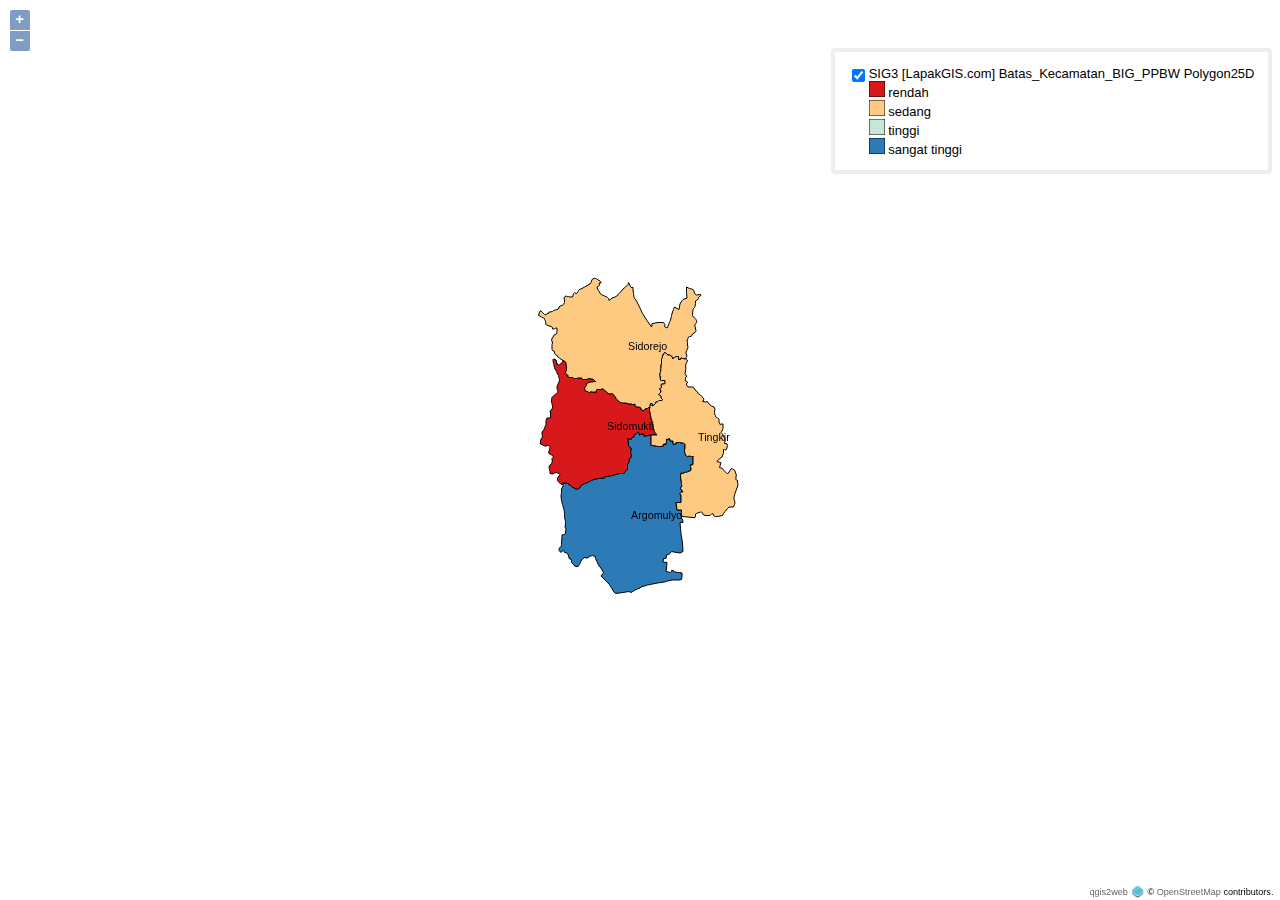
<file: ateis/index.html>
<!doctype html>
<html lang="en">
    <head>
        <meta charset="utf-8">
        <meta http-equiv="X-UA-Compatible" content="IE=edge">
        <meta name="viewport" content="initial-scale=1,user-scalable=no,maximum-scale=1,width=device-width">
        <meta name="mobile-web-app-capable" content="yes">
        <meta name="apple-mobile-web-app-capable" content="yes">
        <link rel="stylesheet" href="./resources/ol.css">
        <link rel="stylesheet" href="./resources/ol3-layerswitcher.css">
        <link rel="stylesheet" href="./resources/qgis2web.css">
        <style>
        html, body {
            background-color: #ffffff;
        }
        </style>
        <style>
        html, body, #map {
            width: 100%;
            height: 100%;
            padding: 0;
            margin: 0;
        }
        </style>
        <title></title>
    </head>
    <body>
        <div id="map">
            <div id="popup" class="ol-popup">
                <a href="#" id="popup-closer" class="ol-popup-closer"></a>
                <div id="popup-content"></div>
            </div>
        </div>
        <script src="resources/qgis2web_expressions.js"></script>
        <script src="resources/polyfills.js"></script>
        <script src="./resources/functions.js"></script>
        <script src="./resources/ol.js"></script>
        <script src="./resources/ol3-layerswitcher.js"></script>
        <script src="layers/SIG3LapakGIScomBatas_Kecamatan_BIG_PPBWPolygon25D_0.js"></script>
        <script src="styles/SIG3LapakGIScomBatas_Kecamatan_BIG_PPBWPolygon25D_0_style.js"></script>
        <script src="./layers/layers.js" type="text/javascript"></script> 
        <script src="./resources/qgis2web.js"></script>
        <script src="./resources/Autolinker.min.js"></script>
    </body>
</html>
</file>
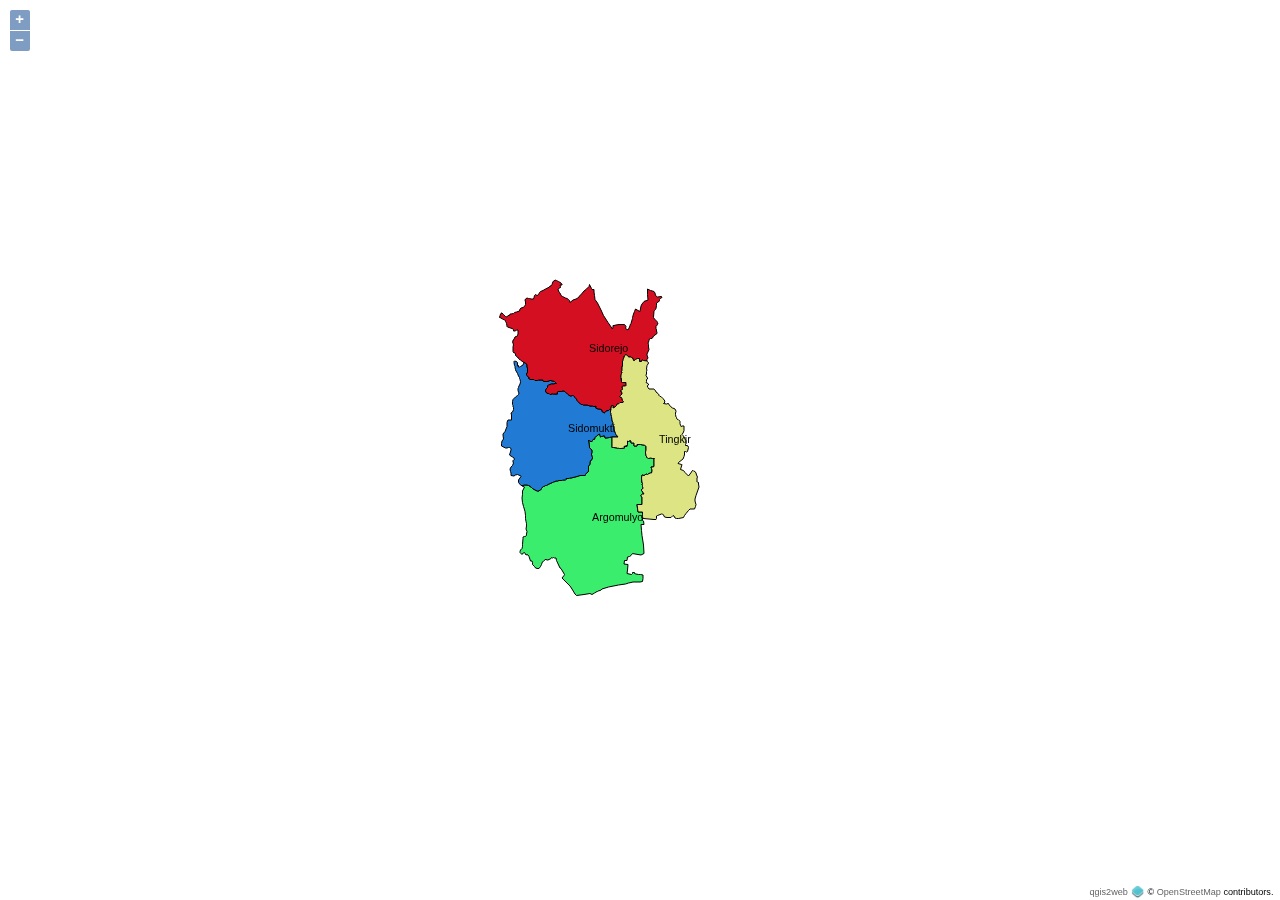
<file: peta/index.html>
<!doctype html>
<html lang="en">
    <head>
        <meta charset="utf-8">
        <meta http-equiv="X-UA-Compatible" content="IE=edge">
        <meta name="viewport" content="initial-scale=1,user-scalable=no,maximum-scale=1,width=device-width">
        <meta name="mobile-web-app-capable" content="yes">
        <meta name="apple-mobile-web-app-capable" content="yes">
        <link rel="stylesheet" href="./resources/ol.css">
        <link rel="stylesheet" href="./resources/ol3-layerswitcher.css">
        <link rel="stylesheet" href="./resources/qgis2web.css">
        <style>
        html, body {
            background-color: #ffffff;
        }
        </style>
        <style>
        html, body, #map {
            width: 100%;
            height: 100%;
            padding: 0;
            margin: 0;
        }
        </style>
        <title></title>
    </head>
    <body>
        <div id="map">
            <div id="popup" class="ol-popup">
                <a href="#" id="popup-closer" class="ol-popup-closer"></a>
                <div id="popup-content"></div>
            </div>
        </div>
        <script src="resources/qgis2web_expressions.js"></script>
        <script src="resources/polyfills.js"></script>
        <script src="./resources/functions.js"></script>
        <script src="./resources/ol.js"></script>
        <script src="./resources/ol3-layerswitcher.js"></script>
        <script src="layers/LapakGIScomBatas_Kecamatan_BIG_PPBW_0.js"></script>
        <script src="styles/LapakGIScomBatas_Kecamatan_BIG_PPBW_0_style.js"></script>
        <script src="./layers/layers.js" type="text/javascript"></script> 
        <script src="./resources/qgis2web.js"></script>
        <script src="./resources/Autolinker.min.js"></script>
    </body>
</html>
</file>
<file: ateis/resources/ol.css>
.ol-box{box-sizing:border-box;border-radius:2px;border:2px solid #00f}.ol-mouse-position{top:8px;right:8px;position:absolute}.ol-scale-line{background:rgba(0,60,136,.3);border-radius:4px;bottom:8px;left:8px;padding:2px;position:absolute}.ol-scale-line-inner{border:1px solid #eee;border-top:none;color:#eee;font-size:10px;text-align:center;margin:1px;will-change:contents,width}.ol-overlay-container{will-change:left,right,top,bottom}.ol-unsupported{display:none}.ol-unselectable,.ol-viewport{-webkit-touch-callout:none;-webkit-user-select:none;-moz-user-select:none;-ms-user-select:none;user-select:none;-webkit-tap-highlight-color:transparent}.ol-selectable{-webkit-touch-callout:default;-webkit-user-select:auto;-moz-user-select:auto;-ms-user-select:auto;user-select:auto}.ol-grabbing{cursor:-webkit-grabbing;cursor:-moz-grabbing;cursor:grabbing}.ol-grab{cursor:move;cursor:-webkit-grab;cursor:-moz-grab;cursor:grab}.ol-control{position:absolute;background-color:rgba(255,255,255,.4);border-radius:4px;padding:2px}.ol-control:hover{background-color:rgba(255,255,255,.6)}.ol-zoom{top:.5em;left:.5em}.ol-rotate{top:.5em;right:.5em;transition:opacity .25s linear,visibility 0s linear}.ol-rotate.ol-hidden{opacity:0;visibility:hidden;transition:opacity .25s linear,visibility 0s linear .25s}.ol-zoom-extent{top:4.643em;left:.5em}.ol-full-screen{right:.5em;top:.5em}@media print{.ol-control{display:none}}.ol-control button{display:block;margin:1px;padding:0;color:#fff;font-size:1.14em;font-weight:700;text-decoration:none;text-align:center;height:1.375em;width:1.375em;line-height:.4em;background-color:rgba(0,60,136,.5);border:none;border-radius:2px}.ol-control button::-moz-focus-inner{border:none;padding:0}.ol-zoom-extent button{line-height:1.4em}.ol-compass{display:block;font-weight:400;font-size:1.2em;will-change:transform}.ol-touch .ol-control button{font-size:1.5em}.ol-touch .ol-zoom-extent{top:5.5em}.ol-control button:focus,.ol-control button:hover{text-decoration:none;background-color:rgba(0,60,136,.7)}.ol-zoom .ol-zoom-in{border-radius:2px 2px 0 0}.ol-zoom .ol-zoom-out{border-radius:0 0 2px 2px}.ol-attribution{text-align:right;bottom:.5em;right:.5em;max-width:calc(100% - 1.3em)}.ol-attribution ul{margin:0;padding:0 .5em;font-size:.7rem;line-height:1.375em;color:#000;text-shadow:0 0 2px #fff}.ol-attribution li{display:inline;list-style:none;line-height:inherit}.ol-attribution li:not(:last-child):after{content:" "}.ol-attribution img{max-height:2em;max-width:inherit;vertical-align:middle}.ol-attribution button,.ol-attribution ul{display:inline-block}.ol-attribution.ol-collapsed ul{display:none}.ol-attribution.ol-logo-only ul{display:block}.ol-attribution:not(.ol-collapsed){background:rgba(255,255,255,.8)}.ol-attribution.ol-uncollapsible{bottom:0;right:0;border-radius:4px 0 0;height:1.1em;line-height:1em}.ol-attribution.ol-logo-only{background:0 0;bottom:.4em;height:1.1em;line-height:1em}.ol-attribution.ol-uncollapsible img{margin-top:-.2em;max-height:1.6em}.ol-attribution.ol-logo-only button,.ol-attribution.ol-uncollapsible button{display:none}.ol-zoomslider{top:4.5em;left:.5em;height:200px}.ol-zoomslider button{position:relative;height:10px}.ol-touch .ol-zoomslider{top:5.5em}.ol-overviewmap{left:.5em;bottom:.5em}.ol-overviewmap.ol-uncollapsible{bottom:0;left:0;border-radius:0 4px 0 0}.ol-overviewmap .ol-overviewmap-map,.ol-overviewmap button{display:inline-block}.ol-overviewmap .ol-overviewmap-map{border:1px solid #7b98bc;height:150px;margin:2px;width:150px}.ol-overviewmap:not(.ol-collapsed) button{bottom:1px;left:2px;position:absolute}.ol-overviewmap.ol-collapsed .ol-overviewmap-map,.ol-overviewmap.ol-uncollapsible button{display:none}.ol-overviewmap:not(.ol-collapsed){background:rgba(255,255,255,.8)}.ol-overviewmap-box{border:2px dotted rgba(0,60,136,.7)}.ol-overviewmap .ol-overviewmap-box:hover{cursor:move}
</file>
<file: ateis/resources/ol3-layerswitcher.css>
.layer-switcher.shown.ol-control {
    background-color: transparent;
}

.layer-switcher.shown.ol-control:hover {
    background-color: transparent;
}

.layer-switcher {
    position: absolute;
    top: 3.5em;
    right: 0.5em;
    text-align: left;
}

.layer-switcher.shown {
    bottom: 3em;
}

.layer-switcher .panel {
    padding: 0 1em 0 0;
    margin: 0;
    border: 4px solid #eee;
    border-radius: 4px;
    background-color: white;
    display: none;
    max-height: 100%;
    overflow-y: auto;
}

.layer-switcher.shown .panel {
    display: block;
}

.layer-switcher button {
    float: right;
    width: 38px;
    height: 38px;
    background-image: url('[data-uri]') /*logo.png*/;
    background-repeat: no-repeat;
    background-position: 2px;
    background-color: white;
    border: none;
}

.layer-switcher.shown button {
    display: none;
}

.layer-switcher button:focus, .layer-switcher button:hover {
    background-color: white;
}

.layer-switcher ul {
    padding-left: 1em;
    list-style: none;
}

.layer-switcher li.group {
    padding-top: 5px;
}

.layer-switcher li.group > label {
    font-weight: bold;
}

.layer-switcher li.layer {
    display: table;
}

.layer-switcher li.layer label, .layer-switcher li.layer input {
    display: table-cell;
    vertical-align: sub;
}

.layer-switcher input {
    margin: 4px;
}

.layer-switcher.touch ::-webkit-scrollbar {
    width: 4px;
}

.layer-switcher.touch ::-webkit-scrollbar-track {
    -webkit-box-shadow: inset 0 0 6px rgba(0,0,0,0.3);
    border-radius: 10px;
}

.layer-switcher.touch ::-webkit-scrollbar-thumb {
    border-radius: 10px;
    -webkit-box-shadow: inset 0 0 6px rgba(0,0,0,0.5);
}
</file>
<file: ateis/resources/qgis2web.css>
html, body {
    height: 100%;
    padding: 0;
    margin: 0;
    font-family: sans-serif;
    font-size: small;
}

th, td {
    vertical-align: top;
    text-align: left;
}

#map {
    width: 100%;
    height: 100%;
}

.ol-popup {
    display: none;
    position: absolute;
    background-color: white;
    -moz-box-shadow: 0 1px 4px rgba(0,0,0,0.2);
    -webkit-filter: drop-shadow(0 1px 4px rgba(0,0,0,0.2));
    filter: drop-shadow(0 1px 4px rgba(0,0,0,0.2));
    padding: 15px;
    border-radius: 10px;
    border: 1px solid #cccccc;
    bottom: 12px;
    left: -50px;   
    height: auto;
    width: auto;
    min-width: 100px;
    max-height:400px;  
    overflow: auto;      
}

.ol-popup-closer {
    text-decoration: none;
    position: absolute;
    top: 2px;
    right: 8px;
}

.ol-popup-closer:after {
    content: "X";
}

.ol-attribution a {
    text-decoration: none;
    color: #666;
    font-family: sans-serif;
    font-size: 100%;
}

#popup-content>ul>li:nth-child(even) {
    background-color: #eee;
}

#popup-content ul {
    list-style-type: none;
    padding-left: 0;
}

#popup-content li {
    margin-bottom:0.25em;
}
</file>
<file: peta/resources/ol.css>
.ol-box{box-sizing:border-box;border-radius:2px;border:2px solid #00f}.ol-mouse-position{top:8px;right:8px;position:absolute}.ol-scale-line{background:rgba(0,60,136,.3);border-radius:4px;bottom:8px;left:8px;padding:2px;position:absolute}.ol-scale-line-inner{border:1px solid #eee;border-top:none;color:#eee;font-size:10px;text-align:center;margin:1px;will-change:contents,width}.ol-overlay-container{will-change:left,right,top,bottom}.ol-unsupported{display:none}.ol-unselectable,.ol-viewport{-webkit-touch-callout:none;-webkit-user-select:none;-moz-user-select:none;-ms-user-select:none;user-select:none;-webkit-tap-highlight-color:transparent}.ol-selectable{-webkit-touch-callout:default;-webkit-user-select:auto;-moz-user-select:auto;-ms-user-select:auto;user-select:auto}.ol-grabbing{cursor:-webkit-grabbing;cursor:-moz-grabbing;cursor:grabbing}.ol-grab{cursor:move;cursor:-webkit-grab;cursor:-moz-grab;cursor:grab}.ol-control{position:absolute;background-color:rgba(255,255,255,.4);border-radius:4px;padding:2px}.ol-control:hover{background-color:rgba(255,255,255,.6)}.ol-zoom{top:.5em;left:.5em}.ol-rotate{top:.5em;right:.5em;transition:opacity .25s linear,visibility 0s linear}.ol-rotate.ol-hidden{opacity:0;visibility:hidden;transition:opacity .25s linear,visibility 0s linear .25s}.ol-zoom-extent{top:4.643em;left:.5em}.ol-full-screen{right:.5em;top:.5em}@media print{.ol-control{display:none}}.ol-control button{display:block;margin:1px;padding:0;color:#fff;font-size:1.14em;font-weight:700;text-decoration:none;text-align:center;height:1.375em;width:1.375em;line-height:.4em;background-color:rgba(0,60,136,.5);border:none;border-radius:2px}.ol-control button::-moz-focus-inner{border:none;padding:0}.ol-zoom-extent button{line-height:1.4em}.ol-compass{display:block;font-weight:400;font-size:1.2em;will-change:transform}.ol-touch .ol-control button{font-size:1.5em}.ol-touch .ol-zoom-extent{top:5.5em}.ol-control button:focus,.ol-control button:hover{text-decoration:none;background-color:rgba(0,60,136,.7)}.ol-zoom .ol-zoom-in{border-radius:2px 2px 0 0}.ol-zoom .ol-zoom-out{border-radius:0 0 2px 2px}.ol-attribution{text-align:right;bottom:.5em;right:.5em;max-width:calc(100% - 1.3em)}.ol-attribution ul{margin:0;padding:0 .5em;font-size:.7rem;line-height:1.375em;color:#000;text-shadow:0 0 2px #fff}.ol-attribution li{display:inline;list-style:none;line-height:inherit}.ol-attribution li:not(:last-child):after{content:" "}.ol-attribution img{max-height:2em;max-width:inherit;vertical-align:middle}.ol-attribution button,.ol-attribution ul{display:inline-block}.ol-attribution.ol-collapsed ul{display:none}.ol-attribution.ol-logo-only ul{display:block}.ol-attribution:not(.ol-collapsed){background:rgba(255,255,255,.8)}.ol-attribution.ol-uncollapsible{bottom:0;right:0;border-radius:4px 0 0;height:1.1em;line-height:1em}.ol-attribution.ol-logo-only{background:0 0;bottom:.4em;height:1.1em;line-height:1em}.ol-attribution.ol-uncollapsible img{margin-top:-.2em;max-height:1.6em}.ol-attribution.ol-logo-only button,.ol-attribution.ol-uncollapsible button{display:none}.ol-zoomslider{top:4.5em;left:.5em;height:200px}.ol-zoomslider button{position:relative;height:10px}.ol-touch .ol-zoomslider{top:5.5em}.ol-overviewmap{left:.5em;bottom:.5em}.ol-overviewmap.ol-uncollapsible{bottom:0;left:0;border-radius:0 4px 0 0}.ol-overviewmap .ol-overviewmap-map,.ol-overviewmap button{display:inline-block}.ol-overviewmap .ol-overviewmap-map{border:1px solid #7b98bc;height:150px;margin:2px;width:150px}.ol-overviewmap:not(.ol-collapsed) button{bottom:1px;left:2px;position:absolute}.ol-overviewmap.ol-collapsed .ol-overviewmap-map,.ol-overviewmap.ol-uncollapsible button{display:none}.ol-overviewmap:not(.ol-collapsed){background:rgba(255,255,255,.8)}.ol-overviewmap-box{border:2px dotted rgba(0,60,136,.7)}.ol-overviewmap .ol-overviewmap-box:hover{cursor:move}
</file>
<file: peta/resources/ol3-layerswitcher.css>
.layer-switcher.shown.ol-control {
    background-color: transparent;
}

.layer-switcher.shown.ol-control:hover {
    background-color: transparent;
}

.layer-switcher {
    position: absolute;
    top: 3.5em;
    right: 0.5em;
    text-align: left;
}

.layer-switcher.shown {
    bottom: 3em;
}

.layer-switcher .panel {
    padding: 0 1em 0 0;
    margin: 0;
    border: 4px solid #eee;
    border-radius: 4px;
    background-color: white;
    display: none;
    max-height: 100%;
    overflow-y: auto;
}

.layer-switcher.shown .panel {
    display: block;
}

.layer-switcher button {
    float: right;
    width: 38px;
    height: 38px;
    background-image: url('[data-uri]') /*logo.png*/;
    background-repeat: no-repeat;
    background-position: 2px;
    background-color: white;
    border: none;
}

.layer-switcher.shown button {
    display: none;
}

.layer-switcher button:focus, .layer-switcher button:hover {
    background-color: white;
}

.layer-switcher ul {
    padding-left: 1em;
    list-style: none;
}

.layer-switcher li.group {
    padding-top: 5px;
}

.layer-switcher li.group > label {
    font-weight: bold;
}

.layer-switcher li.layer {
    display: table;
}

.layer-switcher li.layer label, .layer-switcher li.layer input {
    display: table-cell;
    vertical-align: sub;
}

.layer-switcher input {
    margin: 4px;
}

.layer-switcher.touch ::-webkit-scrollbar {
    width: 4px;
}

.layer-switcher.touch ::-webkit-scrollbar-track {
    -webkit-box-shadow: inset 0 0 6px rgba(0,0,0,0.3);
    border-radius: 10px;
}

.layer-switcher.touch ::-webkit-scrollbar-thumb {
    border-radius: 10px;
    -webkit-box-shadow: inset 0 0 6px rgba(0,0,0,0.5);
}
</file>
<file: peta/resources/qgis2web.css>
html, body {
    height: 100%;
    padding: 0;
    margin: 0;
    font-family: sans-serif;
    font-size: small;
}

th, td {
    vertical-align: top;
    text-align: left;
}

#map {
    width: 100%;
    height: 100%;
}

.ol-popup {
    display: none;
    position: absolute;
    background-color: white;
    -moz-box-shadow: 0 1px 4px rgba(0,0,0,0.2);
    -webkit-filter: drop-shadow(0 1px 4px rgba(0,0,0,0.2));
    filter: drop-shadow(0 1px 4px rgba(0,0,0,0.2));
    padding: 15px;
    border-radius: 10px;
    border: 1px solid #cccccc;
    bottom: 12px;
    left: -50px;   
    height: auto;
    width: auto;
    min-width: 100px;
    max-height:400px;  
    overflow: auto;      
}

.ol-popup-closer {
    text-decoration: none;
    position: absolute;
    top: 2px;
    right: 8px;
}

.ol-popup-closer:after {
    content: "X";
}

.ol-attribution a {
    text-decoration: none;
    color: #666;
    font-family: sans-serif;
    font-size: 100%;
}

#popup-content>ul>li:nth-child(even) {
    background-color: #eee;
}

#popup-content ul {
    list-style-type: none;
    padding-left: 0;
}

#popup-content li {
    margin-bottom:0.25em;
}
</file>
